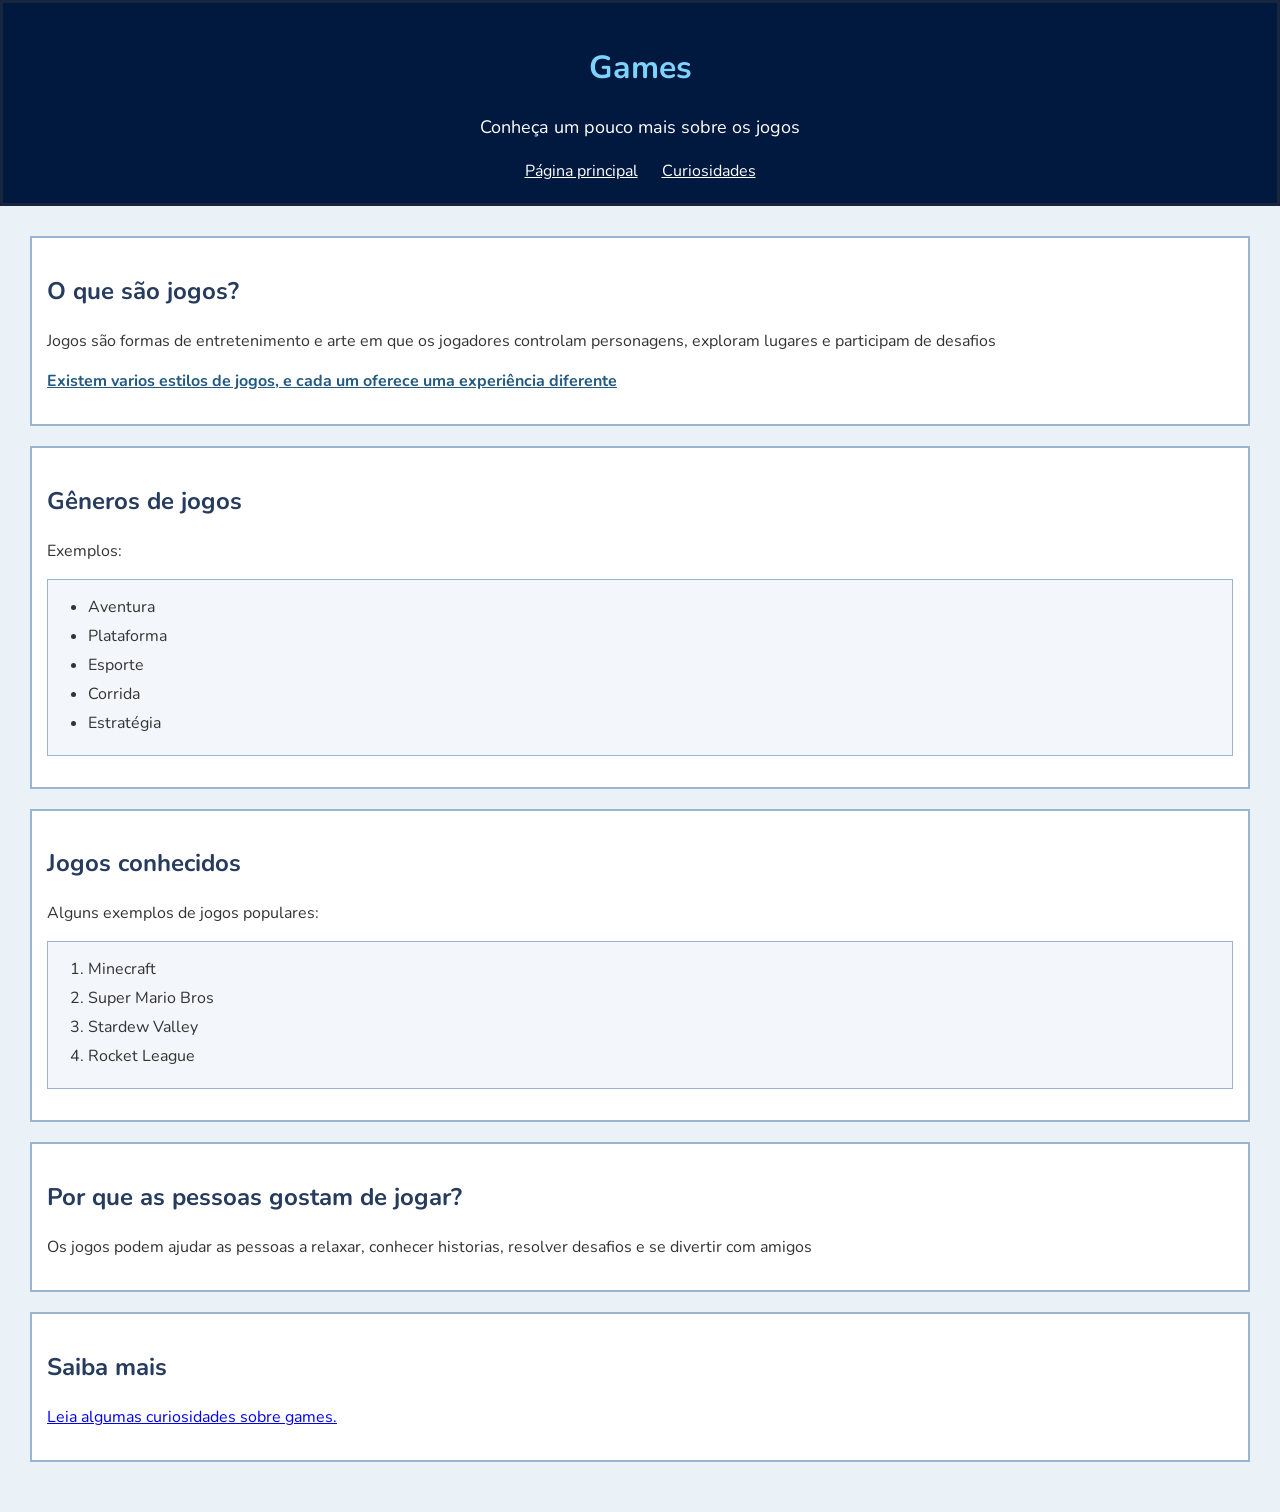
<file: index.html>
<!DOCTYPE html>
<html lang="pt-BR">
<head>
    <meta charset="UTF-8">
    <meta name="viewport" content="width=device-width, initial-scale=1.0">
    <title>Games</title>
    <link rel="stylesheet" href="style.css">
    <link href="https://fonts.googleapis.com/css2?family=Nunito&display=swap" rel="stylesheet">
</head>

<body>

    <!-- cabeçalho -->
    <header>
        <h1>Games</h1>
        <p class="subtitulo">Conheça um pouco mais sobre os jogos</p>
        <nav>
            <a href="index.html">Página principal</a>
            <a href="sobre.html">Curiosidades</a>
        </nav>
    </header>

    <!-- conteudo principal -->
    <main>
        <section id="introducao">
            <h2>O que são jogos?</h2>

            <p>
                Jogos são formas de entretenimento e arte em que os jogadores
                controlam personagens, exploram lugares e participam de desafios
            </p>

            <p class="destaque">
                Existem varios estilos de jogos, e cada um oferece uma experiência diferente
            </p>
        </section>

        <section class="secao">
            <h2>Gêneros de jogos</h2>

            <p>Exemplos:</p>

            <!-- não ordenada -->
            <ul>
                <li>Aventura</li>
                <li>Plataforma</li>
                <li>Esporte</li>
                <li>Corrida</li>
                <li>Estratégia</li>
            </ul>
        </section>

        <section class="secao">
            <h2>Jogos conhecidos</h2>

            <p>Alguns exemplos de jogos populares:</p>

            <!-- ordenada -->
            <ol>
                <li>Minecraft</li>
                <li>Super Mario Bros</li>
                <li>Stardew Valley</li>
                <li>Rocket League</li>
            </ol>
        </section>

        <section class="secao">
            <h2>Por que as pessoas gostam de jogar?</h2>

            <p>
                Os jogos podem ajudar as pessoas a relaxar, conhecer historias,
                resolver desafios e se divertir com amigos
            </p>
        </section>

        <section class="secao">
            <h2>Saiba mais</h2>

            <p>
                <a href="sobre.html">Leia algumas curiosidades sobre games.</a>
            </p>
        </section>
    </main>

</body>
</html>
</file>
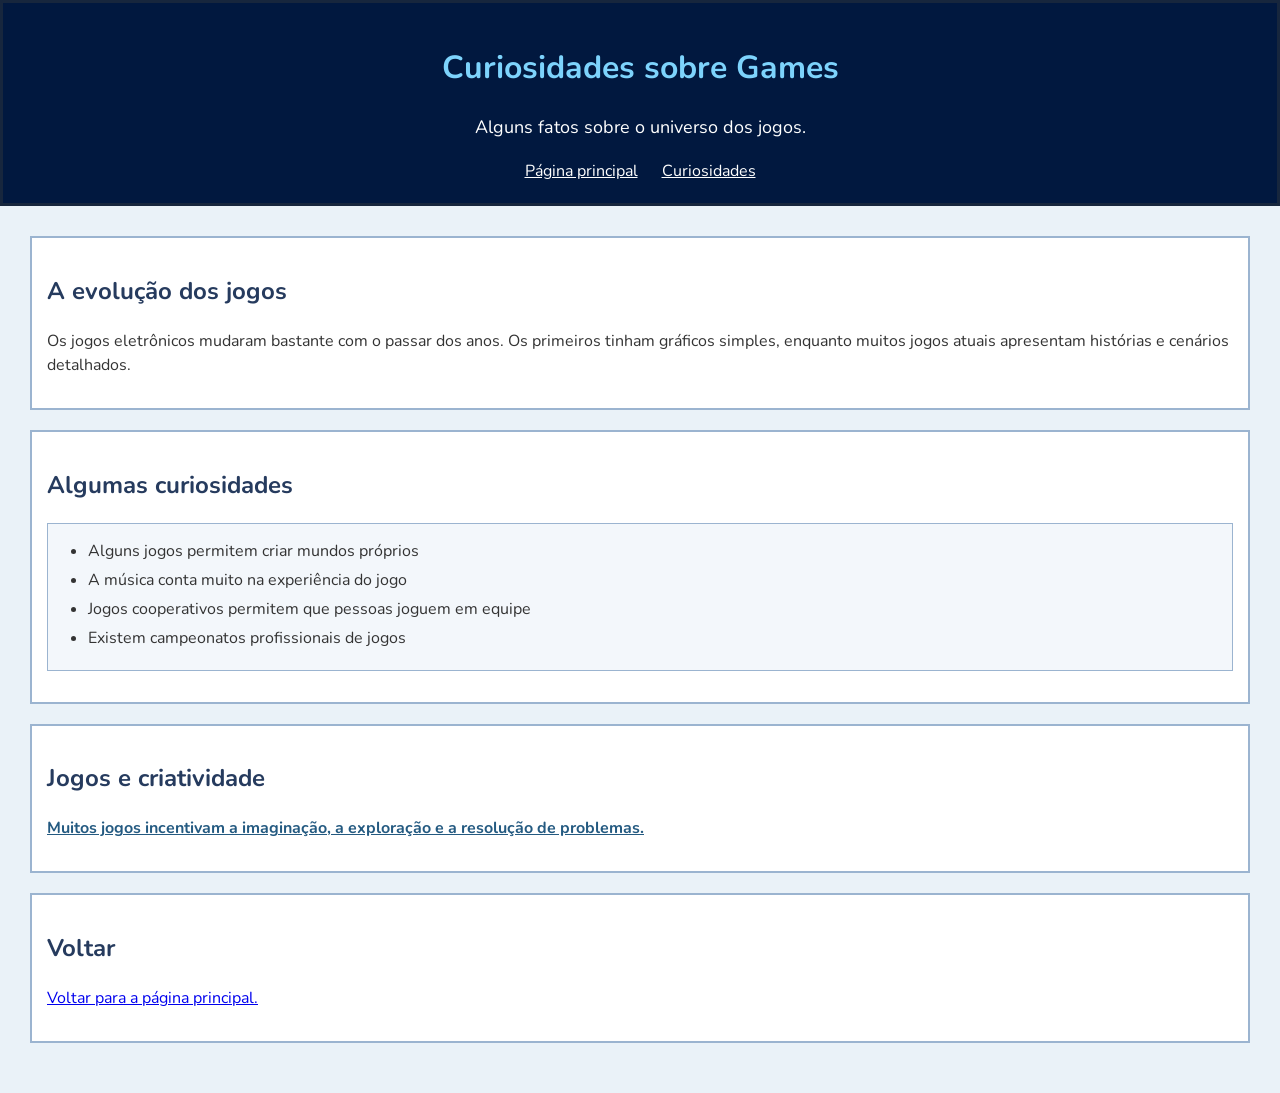
<file: sobre.html>
<!DOCTYPE html>
<html lang="pt-BR">
<head>
    <meta charset="UTF-8">
    <meta name="viewport" content="width=device-width, initial-scale=1.0">
    <title>Curiosidades sobre Games</title>
    <link rel="stylesheet" href="style.css">
    <link href="https://fonts.googleapis.com/css2?family=Nunito&display=swap" rel="stylesheet">
</head>

<body>

    <!-- cabeçalho -->
    <header>
        <h1>Curiosidades sobre Games</h1>
        <p class="subtitulo">Alguns fatos sobre o universo dos jogos.</p>
        <nav>
            <a href="index.html">Página principal</a>
            <a href="sobre.html">Curiosidades</a>
        </nav>
    </header>

    <!-- conteudo principal -->
    <main>
        <section id="introducao">
            <h2>A evolução dos jogos</h2>

            <p>
                Os jogos eletrônicos mudaram bastante com o passar dos anos.
                Os primeiros tinham gráficos simples, enquanto muitos jogos
                atuais apresentam histórias e cenários detalhados.
            </p>
        </section>

        <section class="secao">
            <h2>Algumas curiosidades</h2>

            <ul>
                <li>Alguns jogos permitem criar mundos próprios</li>
                <li>A música conta muito na experiência do jogo</li>
                <li>Jogos cooperativos permitem que pessoas joguem em equipe</li>
                <li>Existem campeonatos profissionais de jogos</li>
            </ul>
        </section>

        <section class="secao">
            <h2>Jogos e criatividade</h2>

            <p class="destaque">
                Muitos jogos incentivam a imaginação, a exploração e a resolução de problemas.
            </p>
        </section>

        <section class="secao">
            <h2>Voltar</h2>

            <p>
                <a href="index.html">Voltar para a página principal.</a>
            </p>
        </section>
    </main>

</body>
</html>
</file>
<file: style.css>
/* estiliza geral da página */
body {
    background-color: #eaf2f8;
    color: #333333;
    font-family: "Nunito", Arial, sans-serif;
    font-size: 16px;
    line-height: 1.5;
    margin: 0;
}

/* cabecalho */
header {
    background-color: #01183f;
    color: white;
    text-align: center;
    padding: 20px;
    border: 3px solid #17263d;
}

/* titulo principal */
h1 {
    color: #7dd3fc;
    text-align: center;
    font-size: 32px;
}

/* subtitulo */
.subtitulo {
    color: #ffffff;
    font-size: 18px;
}

/* links do menu */
nav a {
    color: white;
    margin: 10px;
}

/* efeito de passar o mouse sobre um link */
a:hover {
    color: #9c0303;
}

/* area principal */
main {
    margin: 20px;
    padding: 10px;
}

/* agrupamento de títulos */
h2, h3 {
    color: #263b5e;
}

/* seçao identificada pelo ID */
#introducao {
    background-color: white;
    padding: 15px;
    margin-bottom: 20px;
    border: 2px solid #9bb4d0;
}

/* seçoes identificadas pela classe */
.secao {
    background-color: white;
    padding: 15px;
    margin-bottom: 20px;
    border: 2px solid #9bb4d0;
}

/* texto em destaque */
.destaque {
    color: #245a81;
    font-weight: bold;
    text-decoration: underline;
}

/* estilizacao das listas */
ul, ol {
    background-color: #f3f7fb;
    padding: 15px 15px 15px 40px;
    border: 1px solid #9bb4d0;
}

/* espaço dos itens das listas */
li {
    margin-bottom: 5px;
}
</file>
